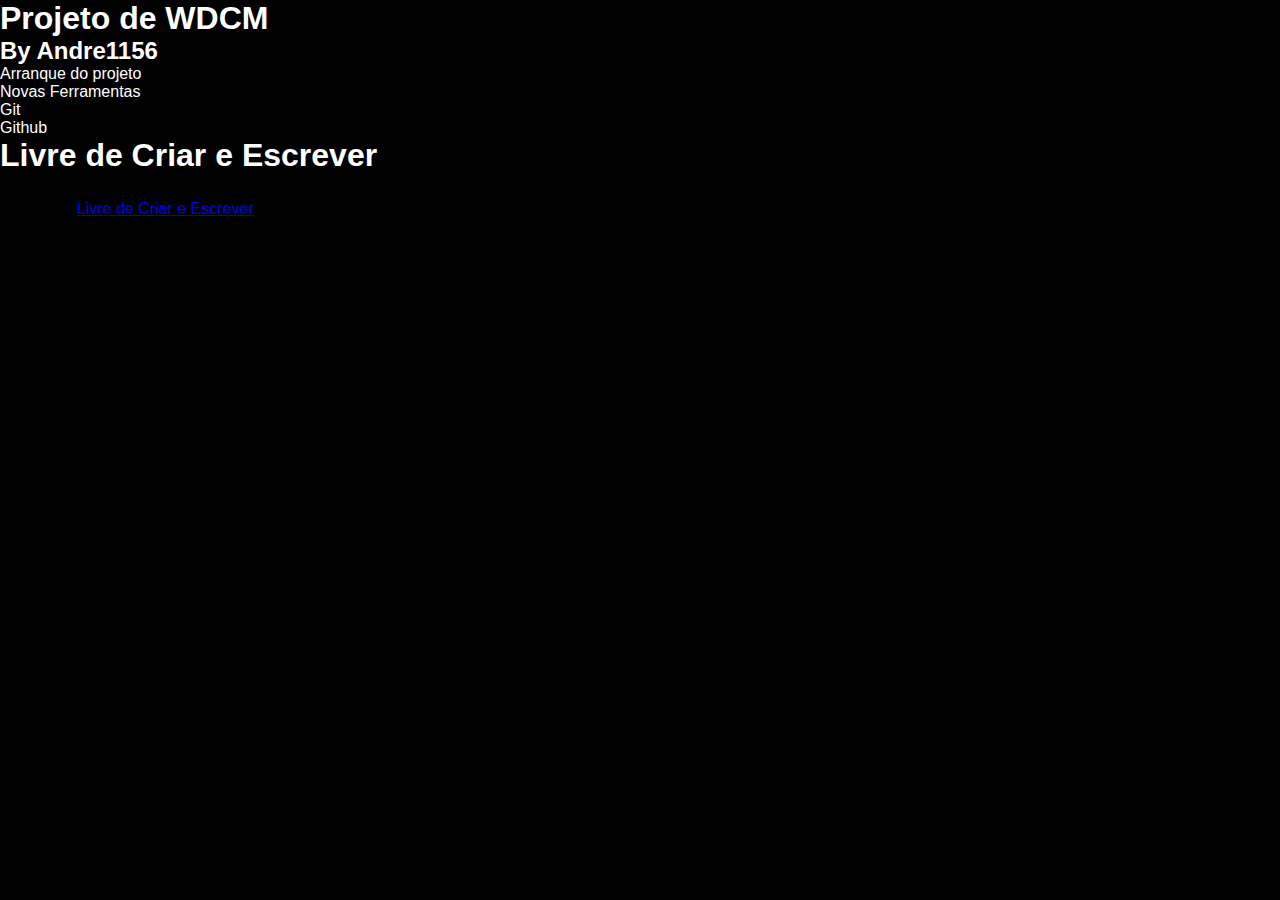
<file: index.html>
<!DOCTYPE html>
<html lang="en">
<head>
    <!-- Google Tag Manager -->
<script>(function(w,d,s,l,i){w[l]=w[l]||[];w[l].push({'gtm.start':
new Date().getTime(),event:'gtm.js'});var f=d.getElementsByTagName(s)[0],
j=d.createElement(s),dl=l!='dataLayer'?'&l='+l:'';j.async=true;j.src=
'https://www.googletagmanager.com/gtm.js?id='+i+dl;f.parentNode.insertBefore(j,f);
})(window,document,'script','dataLayer','GTM-NCW224H');</script>
<!-- End Google Tag Manager -->
    <meta charset="UTF-8">
    <meta http-equiv="X-UA-Compatible" content="IE=edge">
    <meta name="viewport" content="width=device-width, initial-scale=1.0">
    <link rel="stylesheet" href="index.css" type="text/css"/>
    <link rel="stylesheet" href="Livre de Criar e Escrever.css" type="text/css"/>
    <title>Projeto de WDCM</title>
</head>
<body>
    <!-- Google Tag Manager (noscript) -->
<noscript><iframe src="https://www.googletagmanager.com/ns.html?id=GTM-NCW224H"
height="0" width="0" style="display:none;visibility:hidden"></iframe></noscript>
<!-- End Google Tag Manager (noscript) -->

    <h1>Projeto de WDCM</h1>
    <h2>By Andre1156</h2>

    <p>Arranque do projeto</p>

    <p>Novas Ferramentas</p>

    <ul>
        <li>Git</li>
        <li>Github</li>
    </ul>
    

    <h1> Livre de Criar e Escrever</h1>
    <nav>
        <a href="Livre de Criar e Escrever.html">Livre de Criar e Escrever</a>

    </nav>

</body>
</html>
</file>
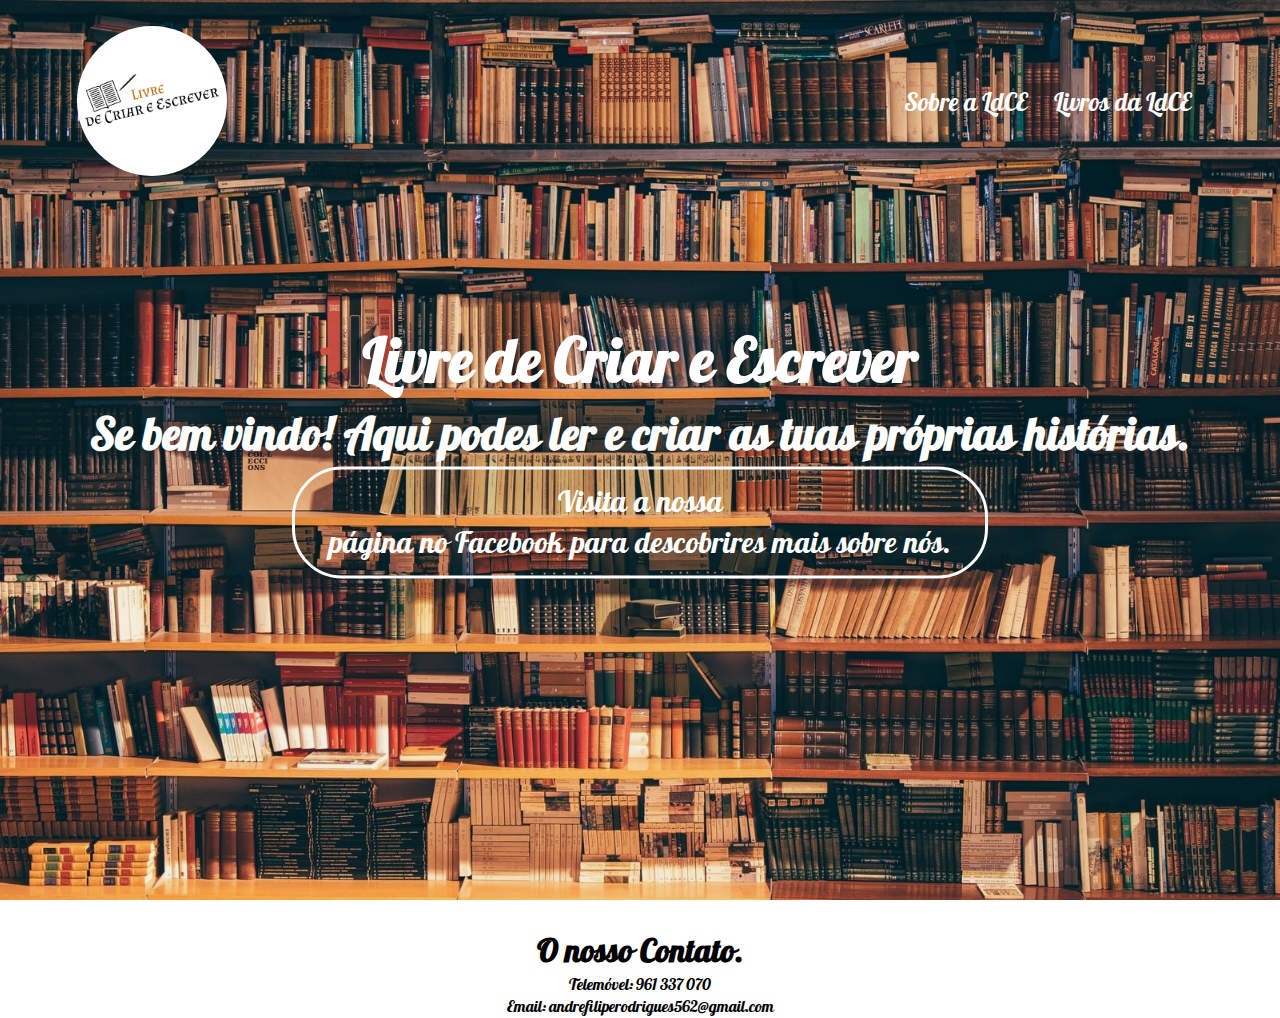
<file: Livre de Criar e Escrever.html>
<!DOCTYPE html>
<html lang="en">
<head> 
    <!-- Google Tag Manager -->
<script>(function(w,d,s,l,i){w[l]=w[l]||[];w[l].push({'gtm.start':
new Date().getTime(),event:'gtm.js'});var f=d.getElementsByTagName(s)[0],
j=d.createElement(s),dl=l!='dataLayer'?'&l='+l:'';j.async=true;j.src=
'https://www.googletagmanager.com/gtm.js?id='+i+dl;f.parentNode.insertBefore(j,f);
})(window,document,'script','dataLayer','GTM-NCW224H');</script>
<!-- End Google Tag Manager -->
    <meta charset="UTF-8">
    <meta http-equiv="X-UA-Compatible" content="IE=edge">
    <meta name="viewport" content="width=device-width, initial-scale=1.0">
    <title>Livre de Criar e Escrever</title>
    <link rel="stylesheet" href="Livre de Criar e Escrever.css"/>
    <link rel="preconnect" href="https://fonts.gstatic.com">
    <link href="https://fonts.googleapis.com/css2?family=Pattaya&display=swap" rel="stylesheet">
    </head>
<body>

<!-- Google Tag Manager (noscript) -->
<noscript><iframe src="https://www.googletagmanager.com/ns.html?id=GTM-NCW224H"
height="0" width="0" style="display:none;visibility:hidden"></iframe></noscript>
<!-- End Google Tag Manager (noscript) -->

</urlset> 
    <section class="header">
        <nav>
            <a href="Livre de Criar e Escrever.html"><img src="img/158135172_109515487866263_2501745557694444762_n.png"></a>
            <div class="nav-links">
                <ul>
                   
                    <li><a href="Sobre.html">Sobre a LdCE</a></li>
                    <li><a href="Livros.html">Livros da LdCE</a></li>

                </ul>

            </div>
        </nav>

    <div class='text-box'>
            <h1>Livre de Criar e Escrever</h1>
            <h2>Se bem vindo! Aqui podes ler e criar as tuas próprias histórias.</h2>
            <a href="https://www.facebook.com/livredecriarescrever" class="hero-btn"> Visita a nossa <br> página no Facebook para descobrires mais sobre nós.</a>


    </div>

    </section>

<section class="Contacto"> 
    <h1>O nosso Contato.</h1>
    <p>Telemóvel: 961 337 070</p>
    <p>Email: andrefiliperodrigues562@gmail.com</p>


</section> 
    
</body>
</html>
</file>
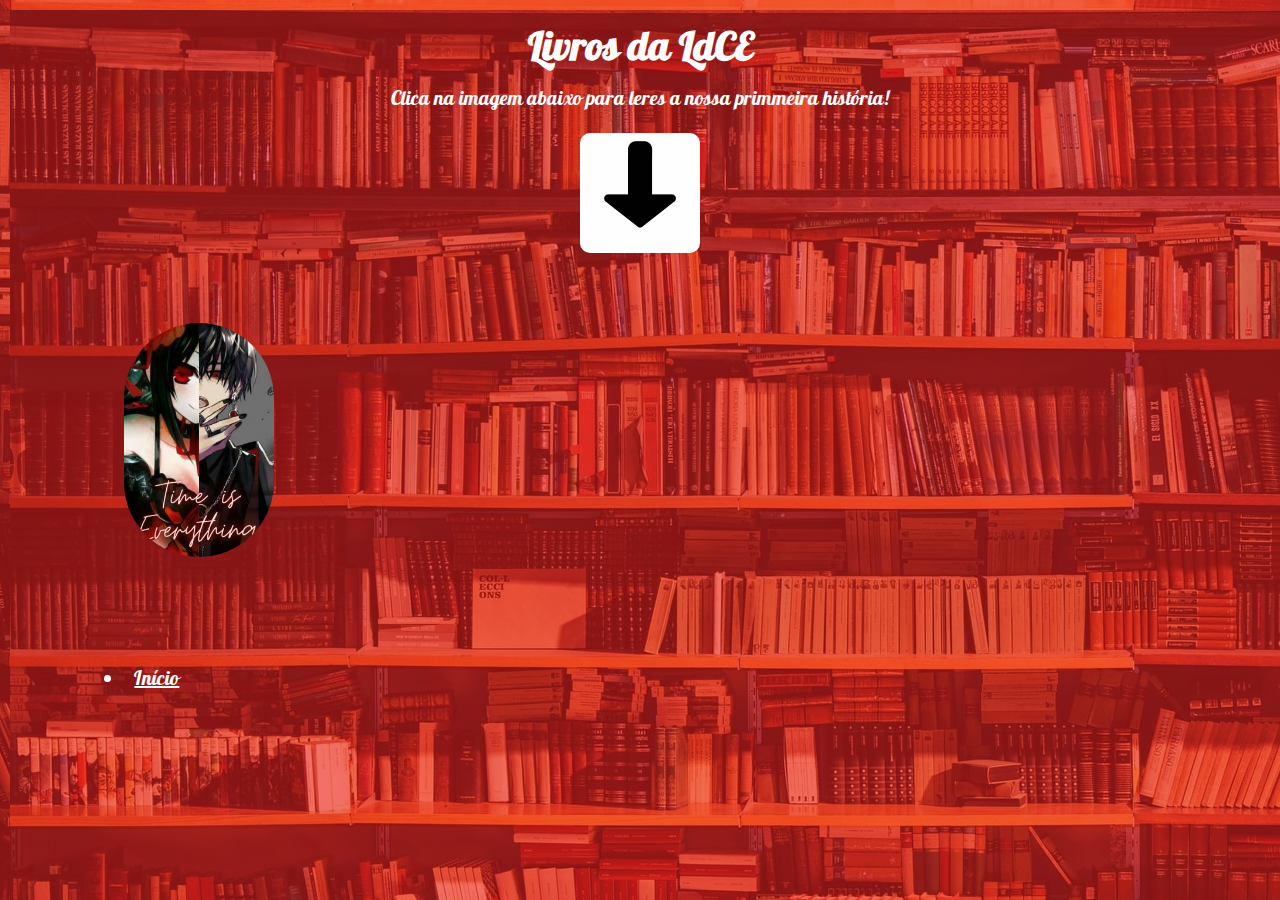
<file: Livros.html>
<!DOCTYPE html>
<html lang="en">
<head>
     <!-- Google Tag Manager -->
<script>(function(w,d,s,l,i){w[l]=w[l]||[];w[l].push({'gtm.start':
new Date().getTime(),event:'gtm.js'});var f=d.getElementsByTagName(s)[0],
j=d.createElement(s),dl=l!='dataLayer'?'&l='+l:'';j.async=true;j.src=
'https://www.googletagmanager.com/gtm.js?id='+i+dl;f.parentNode.insertBefore(j,f);
})(window,document,'script','dataLayer','GTM-NCW224H');</script>
<!-- End Google Tag Manager -->
    <meta charset="UTF-8">
    <meta http-equiv="X-UA-Compatible" content="IE=edge">
    <meta name="viewport" content="width=device-width, initial-scale=1.0">
    <title>Livre de Criar e Escrever</title>
    <link rel="stylesheet" href="Livre de Criar e Escrever.css"/>
    <link rel="preconnect" href="https://fonts.gstatic.com">
    <link href="https://fonts.googleapis.com/css2?family=Pattaya&display=swap" rel="stylesheet">
    <meta charset="UTF-8">
    <meta http-equiv="X-UA-Compatible" content="IE=edge">
    <title>Livros</title>
    <meta name="viewport" content="width=device-width, initial-scale=1.0">
    <link rel="stylesheet" href="Livros.css"/>
    <link rel="preconnect" href="https://fonts.gstatic.com">
<link href="https://fonts.googleapis.com/css2?family=Lobster&display=swap" rel="stylesheet">


</head>
<body>
     <!-- Google Tag Manager (noscript) -->
<noscript><iframe src="https://www.googletagmanager.com/ns.html?id=GTM-NCW224H"
height="0" width="0" style="display:none;visibility:hidden"></iframe></noscript>
<!-- End Google Tag Manager (noscript) -->
  
    <h1>Livros da LdCE</h1>

    <p>Clica na imagem abaixo para leres a nossa primmeira história!</p>

    <img src="img/down-arrow.gif" alt="">

    <nav>
    <a href=https://www.wattpad.com/story/266561387-time-is-everything-a-highschool-dxd-x-oc-story><img src="img/266561387-256-k743629.jpg"></a>
    </nav>
    


    <nav id="navbar">
  
        <ul>
            <li class="current"> <a href="Livre de Criar e Escrever.html">Início</a></li>
    
        </ul>
    
    </nav>
    

</body>
</html>
</file>
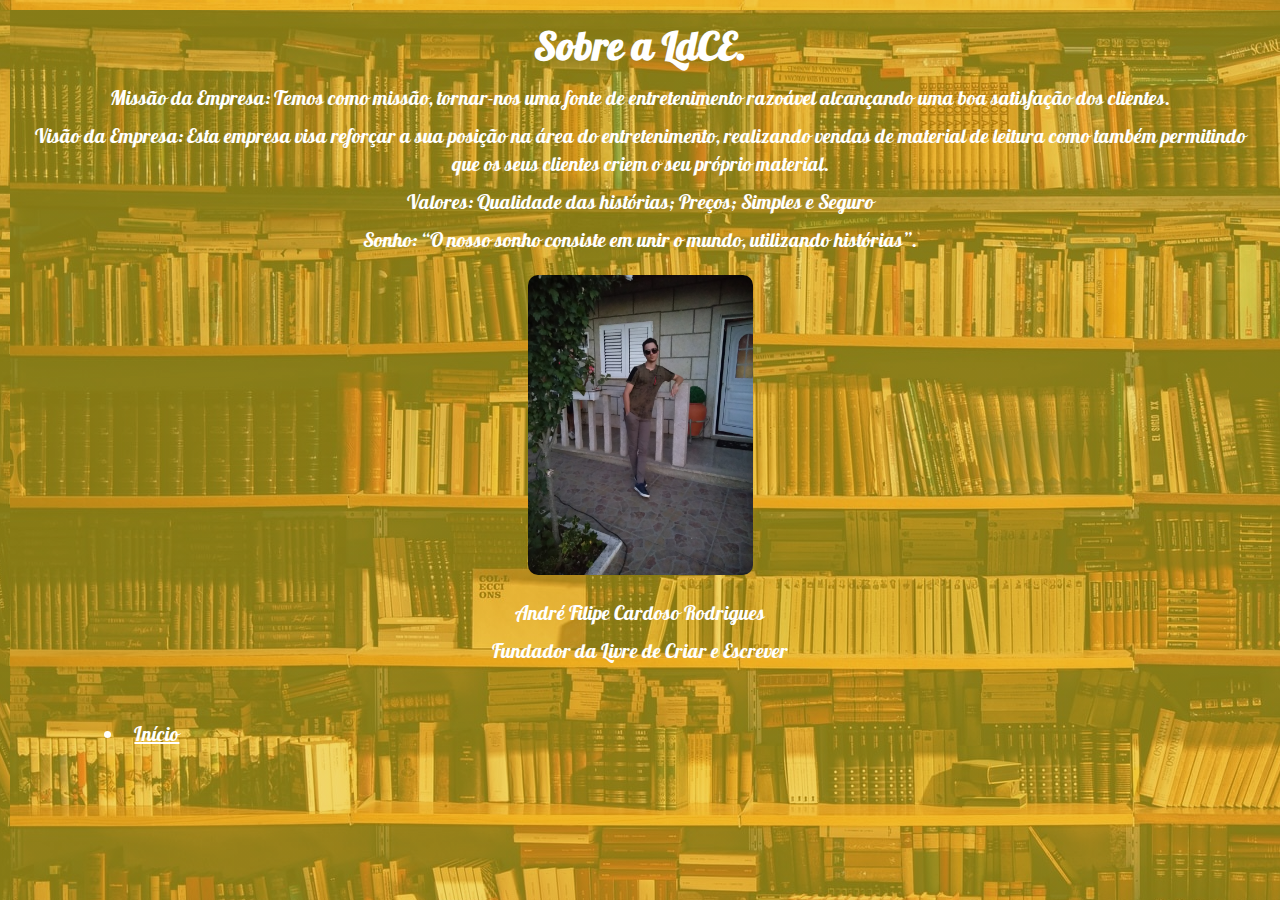
<file: Sobre.html>
<!DOCTYPE html>
<html lang="en">
<head>
      <!-- Google Tag Manager -->
<script>(function(w,d,s,l,i){w[l]=w[l]||[];w[l].push({'gtm.start':
new Date().getTime(),event:'gtm.js'});var f=d.getElementsByTagName(s)[0],
j=d.createElement(s),dl=l!='dataLayer'?'&l='+l:'';j.async=true;j.src=
'https://www.googletagmanager.com/gtm.js?id='+i+dl;f.parentNode.insertBefore(j,f);
})(window,document,'script','dataLayer','GTM-NCW224H');</script>
<!-- End Google Tag Manager -->
    <meta charset="UTF-8">
    <meta http-equiv="X-UA-Compatible" content="IE=edge">
    <meta name="viewport" content="width=device-width, initial-scale=1.0">
    <title>Livre de Criar e Escrever</title>
    <link rel="stylesheet" href="Livre de Criar e Escrever.css"/>
    <link rel="preconnect" href="https://fonts.gstatic.com">
    <link href="https://fonts.googleapis.com/css2?family=Pattaya&display=swap" rel="stylesheet">
    </head>
    <meta charset="UTF-8">
    <meta http-equiv="X-UA-Compatible" content="IE=edge">
    <title>Sobre</title>
    <meta name="viewport" content="width=device-width, initial-scale=1.0">
    <link rel="stylesheet" href="Sobre.css"/>
    <link rel="preconnect" href="https://fonts.gstatic.com">
    <link href="https://fonts.googleapis.com/css2?family=Lobster&display=swap" rel="stylesheet">

</head>
<body>
      <!-- Google Tag Manager (noscript) -->
<noscript><iframe src="https://www.googletagmanager.com/ns.html?id=GTM-NCW224H"
height="0" width="0" style="display:none;visibility:hidden"></iframe></noscript>
<!-- End Google Tag Manager (noscript) -->

    <h1>Sobre a LdCE.</h1>

    <p>Missão da Empresa: Temos como missão, tornar-nos uma fonte de entretenimento razoável alcançando uma boa satisfação dos clientes.</p>
    <p> Visão da Empresa: Esta empresa visa reforçar a sua posição na área do entretenimento, realizando vendas de material de leitura como também permitindo que os seus clientes criem o seu próprio material.</p>
    <p>Valores: Qualidade das histórias; Preços; Simples e Seguro</p>
    <p>Sonho: “O nosso sonho consiste em unir o mundo, utilizando histórias”.</p>


    <img src="img/P_20180903_201913.jpg" >
    
    

    <p>André Filipe Cardoso Rodrigues</p>
    <p>Fundador da Livre de Criar e Escrever</p>


<nav id="navbar">
  
    <ul>
        <li class="current"> <a href="Livre de Criar e Escrever.html">Início</a></li>

    </ul>

</nav>


</body>
</html>
</file>
<file: index.css>
body{
        background-color: black;
        color: white;

}
</file>
<file: Livre de Criar e Escrever.css>
*{
    margin: 0;
    padding: 0;
    font-family: 'Pattaya', sans-serif;

}

.header{
        min-height: 100vh;
        width: 100%;
        background-image: linear-gradient(rgba(8, 44, 204, 0.041),rgba(8, 44, 204, 0.041)), url(img/alfons-morales-ylswjsy7stw-unsplash.jpg);
        background-position: center;
        background-size: cover;
        position: relative;
}

nav{
        display: flex;
        padding: 2% 6%;
        justify-content: space-between;
        align-items: center;
}

nav img{
         width: 150px;
         border-radius: 100px;

}

.nav-links{
           flex: 1;
           text-align: right;

}

.nav-links ul li{
            list-style: none;
            display: inline-block;
            padding: 8px 12px;
            position: relative;

}

.nav-links ul li a{
                color: white;
                text-decoration: none;
                font-size: 25px;

}

.nav-links ul li::after{
                content: '';
                width: 0%;
                height: 2px;
                background: #cc8a3d;
                display: block;
                margin: auto;
                transition: 0.5s;

}

.nav-links ul li:hover::after{
                width: 100%;


}

.text-box{
        width: 90%;
        color: white;
        position: absolute;
        top: 50%;
        left: 50%;
        transform: translate(-50%,-50% );
        text-align: center;
        font-size: 30px;

}

.text-box p{
        margin: 10px 0 40px;
}

.hero-btn{
        display: inline-block;
        text-decoration: none;
        color: white;
        border: 3px solid white;
        padding: 12px 34px;
        border-radius: 50px;
        background: transparent;
        position: relative;
        cursor: pointer;
}

.hero-btn:hover{
        background: #cc8a3d;
        transition: 1s;
}

@media(max-width: 700px){
        .text-box h1{
                font-size: 20px;
        }

}

.Contacto{
        width: 80%;
        margin:auto;
        text-align: center;
        padding-top:  30px; 

}
</file>
<file: Livros.css>
body{
    text-align: center;
    background-image: linear-gradient(rgba(231, 15, 15, 0.575),rgba(231, 15, 15, 0.575)), url(img/alfons-morales-ylswjsy7stw-unsplash.jpg);
    color: white;
    text-decoration: none;
    font-size: 20px;
    font-family: 'Lobster', cursive;
    
    
}

*{
    margin: 10px;
    padding: 0;
}

img{
    border-radius: 10px;

}


nav{
   
    padding: 2% 6%;
    justify-content: space-between;
    align-items: center;
}

a{
    color: white;
   

}
</file>
<file: Sobre.css>
*{
    margin: 10px;
    padding: 0;
}

body{
    text-align: center;
    background-image: linear-gradient(rgba(231, 191, 15, 0.575),rgba(231, 191, 15, 0.575)), url(img/alfons-morales-ylswjsy7stw-unsplash.jpg);
    color: white;
    text-decoration: none;
    font-size: 20px;
    font-family: 'Lobster', cursive;
   
    
}

img{
    height: 300px;
    border-radius: 10px;
}

nav{
    display: flex;
    padding: 2% 6%;
    justify-content: space-between;
    align-items: center;
  
    
}

a{
    color: white;
  

}
</file>
